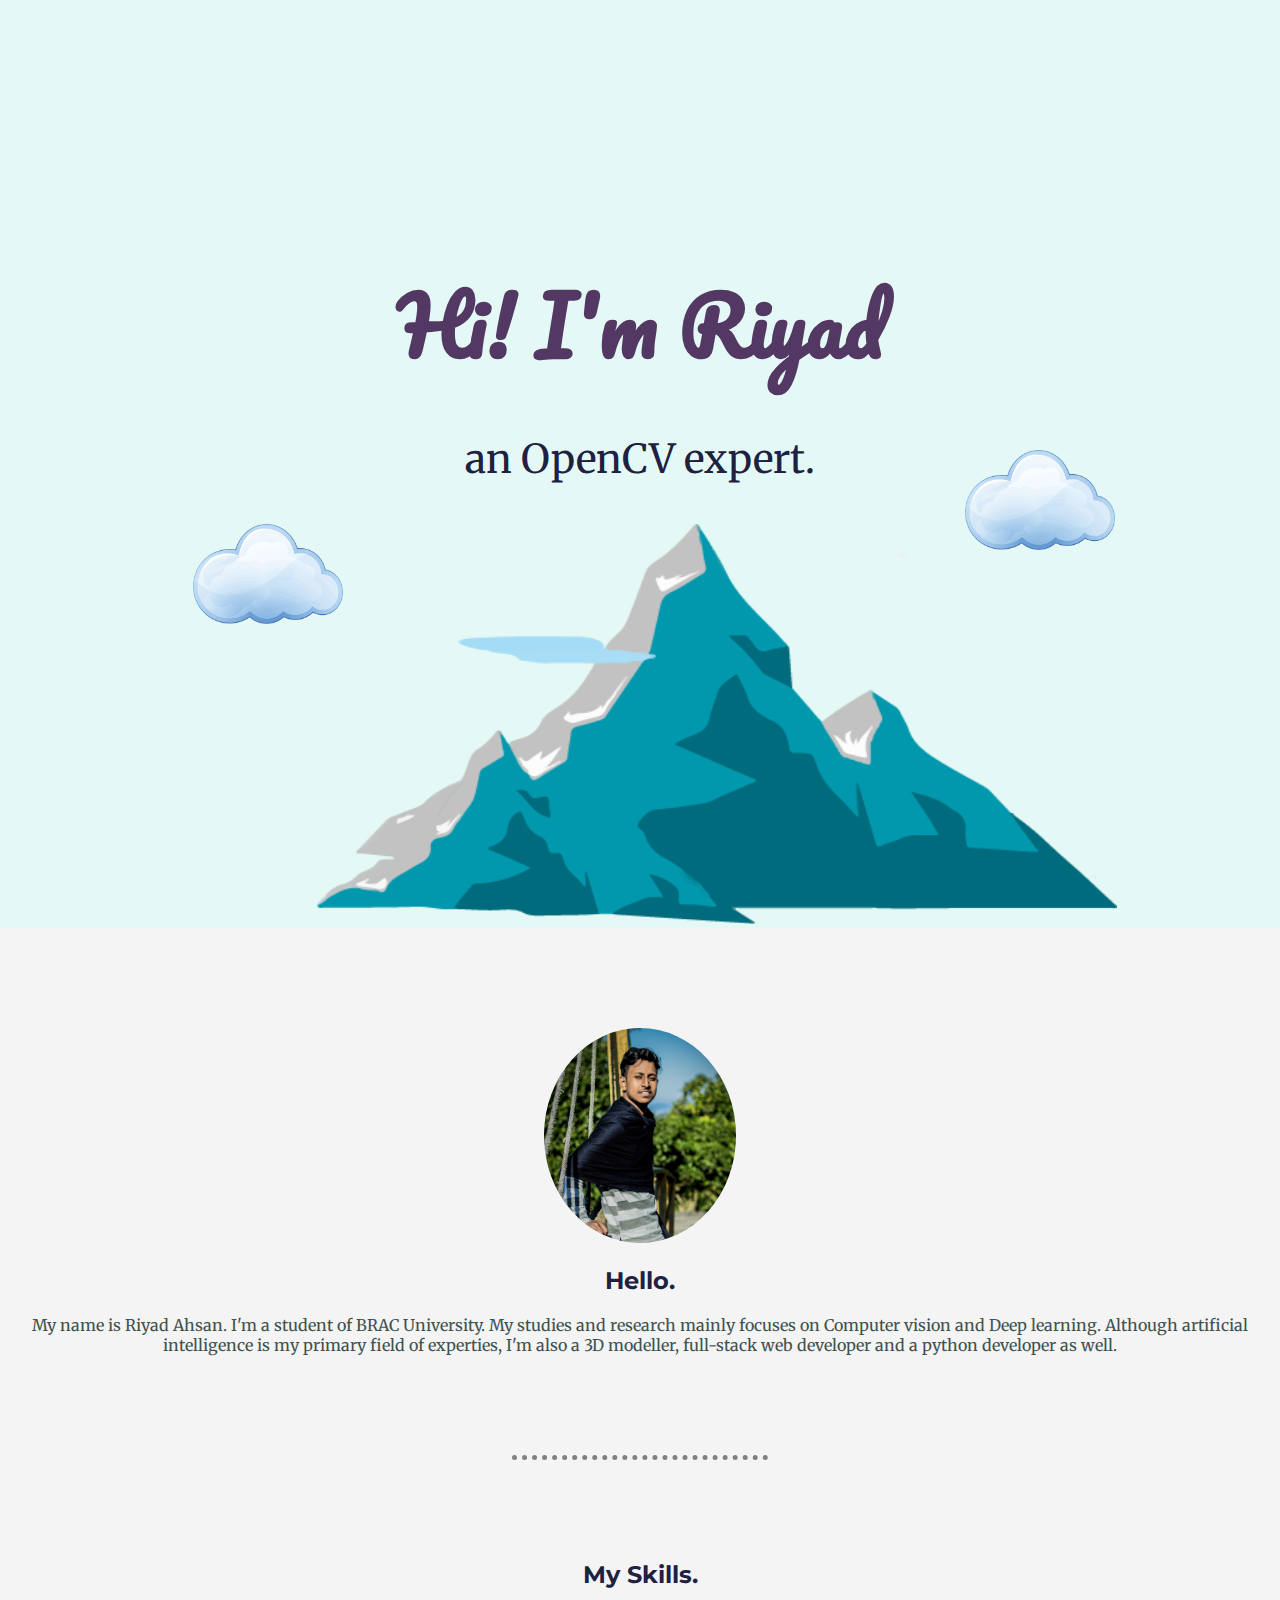
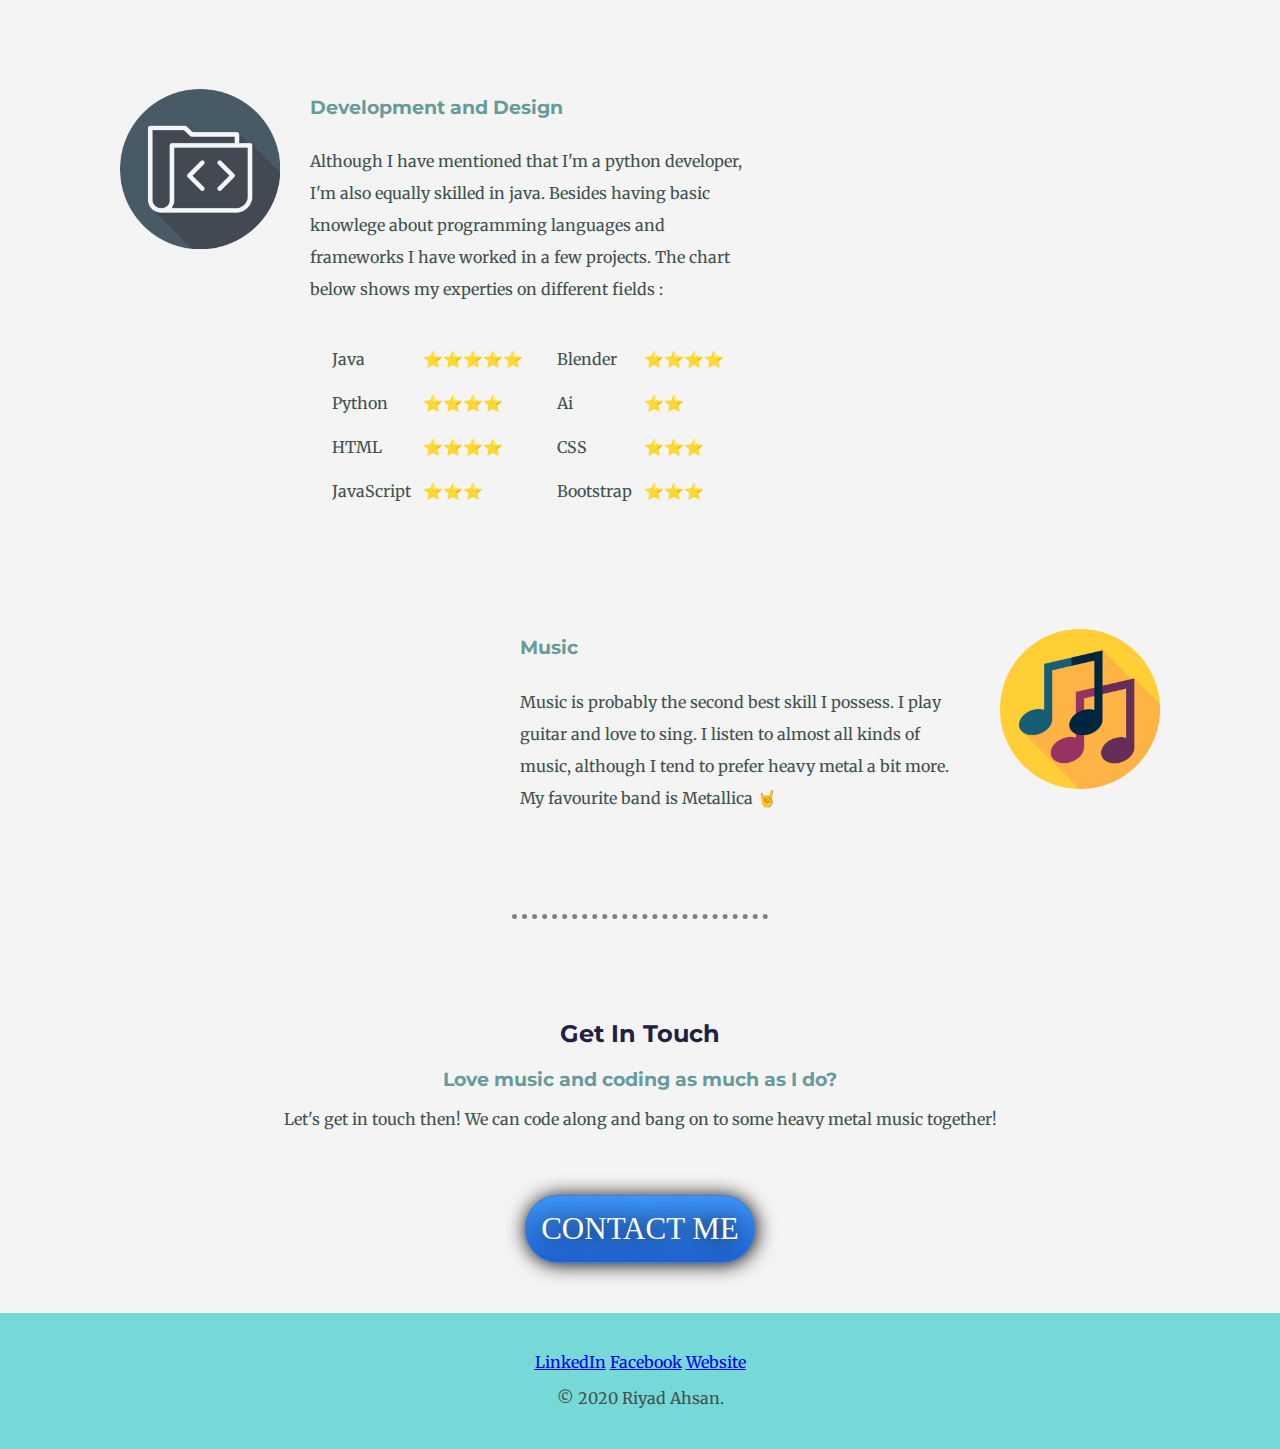
<file: index.html>
<!DOCTYPE html>
<html>
<head>
    <meta charset="UTF-8">
    <title>Riyad Ahsan</title>
    <link rel="stylesheet" href="CSS/style.css">
    <link rel="icon" href="icon/mypic2.ico">
    <link href="https://fonts.googleapis.com/css2?family=Merriweather:ital@1&family=Montserrat&family=Pacifico&display=swap" rel="stylesheet">
</head>
<body>
    <div class="top-container"> 
        <img src="Images/clouds4.png" class="Topcloud" alt="clouds">
        <h1>Hi! I'm Riyad</h1>
        <p class="start">an OpenCV expert.</p>
        <img src="Images/clouds4.png" class="Bottomcloud" alt="clouds">
        <img src="Images/mountains.png" class="mountains" alt="mountains">
    </div>
   
   
    <div class="middle-container">
        <div class="profile">
            <img src="Images/dp2.jpg" class="dp" alt="Profile picture">
            <h2>Hello.</h2>
            <p>My name is Riyad Ahsan. I'm a student of BRAC University. My studies and research mainly focuses on Computer vision and Deep learning. Although artificial intelligence is my primary field of experties, I'm also a 3D modeller, full-stack web developer and a python developer as well.</p>
        </div>
        <hr>
        <div class="skills">
            <h2>My Skills.</h2>
            <div class="skill-row">
                <img class="skillimage" src="Images/my skills.png" alt="coding folder picture">
                <h3>Development and Design</h3>
                <p>Although I have mentioned that I'm a python developer, I'm also equally skilled in java. Besides having basic knowlege about programming languages and frameworks I have worked in a few projects. The chart below shows my experties on different fields : </p>
                <table cellspacing="10">
                    <tr>
                        <td><table cellspacing="10">
                            <tr><td>Java</td><td>⭐⭐⭐⭐⭐</td></tr>
                            <tr><td>Python</td><td>⭐⭐⭐⭐</td></tr>
                            <tr><td>HTML</td><td>⭐⭐⭐⭐</td></tr>
                            <tr><td>JavaScript</td><td>⭐⭐⭐</td></tr>
                            </table>
                        </td>
                        <td>
                        <table cellspacing="10">
                            <tr><td>Blender</td><td>⭐⭐⭐⭐</td></tr>
                            <tr><td>Ai</td><td>⭐⭐</td></tr>
                            <tr><td>CSS</td><td>⭐⭐⭐</td></tr>
                            <tr><td>Bootstrap</td><td>⭐⭐⭐</td></tr>
                        </table>
                        </td>
                    </tr>
                </table>
            </div>
            <div class="skill-second-row">
                <img class="musicpic" src="Images/music.png" alt="hobbies picture">
                <h3>Music</h3>
                <p>Music is probably the second best skill I possess. I play guitar and love to sing. I listen to almost all kinds of music, although I tend to prefer heavy metal a bit more. My favourite band is Metallica 🤘</p>
            </div>
        </div>
        <hr>
        <div class="contact-me">
            <h2>Get In Touch</h2>
            <h3>Love music and coding as much as I do?</h3>
            <p>Let's get in touch then! We can code along and bang on to some heavy metal music together!</p>
            <a class="btn" href="mailto:name@email.com">CONTACT ME</a>
        </div>
    </div>
          
          
    <div class="bottom-container">
        <a class="footer-link" href="https://www.linkedin.com/hp/">LinkedIn</a>
        <a class="footer-link" href="https://www.facebook.com/riyad.ahsan.5/">Facebook</a>
        <a class="footer-link" href="https://myblendedrealm.website2.me/">Website</a>
        <p>© 2020 Riyad Ahsan.</p>
    </div>
</body>
</html>
</file>
<file: CSS/style.css>
body{
    color: #40514E;
    margin: 0%;
    text-align: center;
    font-family: 'Merriweather', serif;
}

h1{
    font-size: 5rem;
    margin: 50px auto 0 auto;
    font-family: 'Pacifico', cursive;
    color: #543864;
}

.start{
    font-size: 2.5rem;
    color: #202040;
}

h2{
    font-family: 'Montserrat', sans-serif;
    color: #202040;
}

h3{
    font-family: 'Montserrat', sans-serif;
}

.Bottomcloud{
    height: 100px;
    width: 150px; 
    position: relative;
    left: 30px;
    bottom: 300px;
}

.Topcloud{
    height: 100px;
    width: 150px;
    position: relative;
    left: 400px;
    top: 350px;
}

.mountains{
    height: 400px;
    width: 800px;
}

.top-container{
    background-color:#E4F9F5;
    position: relative;
    padding-top: 100px;
}

.middle-container{
    padding-top: 100px;
    background-color: #f4f4f4;
}

.dp{
    width: 15%;
    border-radius: 60%;
}

.skillimage{
    width: 25%;
    float: left;
    margin: 0 30px 200px 0;
}

.musicpic{
    width: 25%;
    float: right;
    margin-left: 30px;
}

hr{
    border-style: dotted none none;
    border-color: grey;
    border-width: 5px;
    width: 20%;
    margin-top: 100px;
    margin-bottom: 100px;
}

.bottom-container{
    width: auto;
    background-color: #77d8d8;
    padding-top: 3%;
    padding-bottom: 2%;
}

.skill-row{
    width: 50%;
    margin: 100px auto 100px 120px;
    text-align: left;
    line-height: 2;
}

.skill-second-row{
    width: 50%;
    margin: 100px 120px 100px auto;
    text-align: left;
    line-height: 2;
}   

h3{
    color: #679b9b;
}

.btn {
     background: #3D94F6;
   background-image: -webkit-linear-gradient(top, #3D94F6, #1E62D0);
   background-image: -moz-linear-gradient(top, #3D94F6, #1E62D0);
   background-image: -ms-linear-gradient(top, #3D94F6, #1E62D0);
   background-image: -o-linear-gradient(top, #3D94F6, #1E62D0);
   background-image: linear-gradient(to bottom, #3D94F6, #1E62D0);
   -webkit-border-radius: 33px;
   -moz-border-radius: 33px;
   border-radius: 33px;
   color: #FFFFFF;
   font-family: Verdana;
   font-size: 31px;
   font-weight: 100;
   padding: 15px;
   box-shadow: 1px 1px 20px 0px #000000;
   -webkit-box-shadow: 1px 1px 20px 0px #000000;
   -moz-box-shadow: 1px 1px 20px 0px #000000;
   text-shadow: 1px 1px 20px #000000;
   border: solid #337FED 1px;
   text-decoration: none;
   display: inline-block;
   cursor: pointer;
   text-align: center;
   margin-top: 50px;
   margin-bottom: 50px;
 }
 
 .btn:hover {
    border: solid #337FED 1px;
    background: #1E62D0;
    background-image: -webkit-linear-gradient(top, #1E62D0, #3D94F6);
    background-image: -moz-linear-gradient(top, #1E62D0, #3D94F6);
    background-image: -ms-linear-gradient(top, #1E62D0, #3D94F6);
    background-image: -o-linear-gradient(top, #1E62D0, #3D94F6);
    background-image: linear-gradient(to bottom, #1E62D0, #3D94F6);
    -webkit-border-radius: 20px;
    -moz-border-radius: 20px;
    border-radius: 20px;
    text-decoration: none;
 }
</file>
